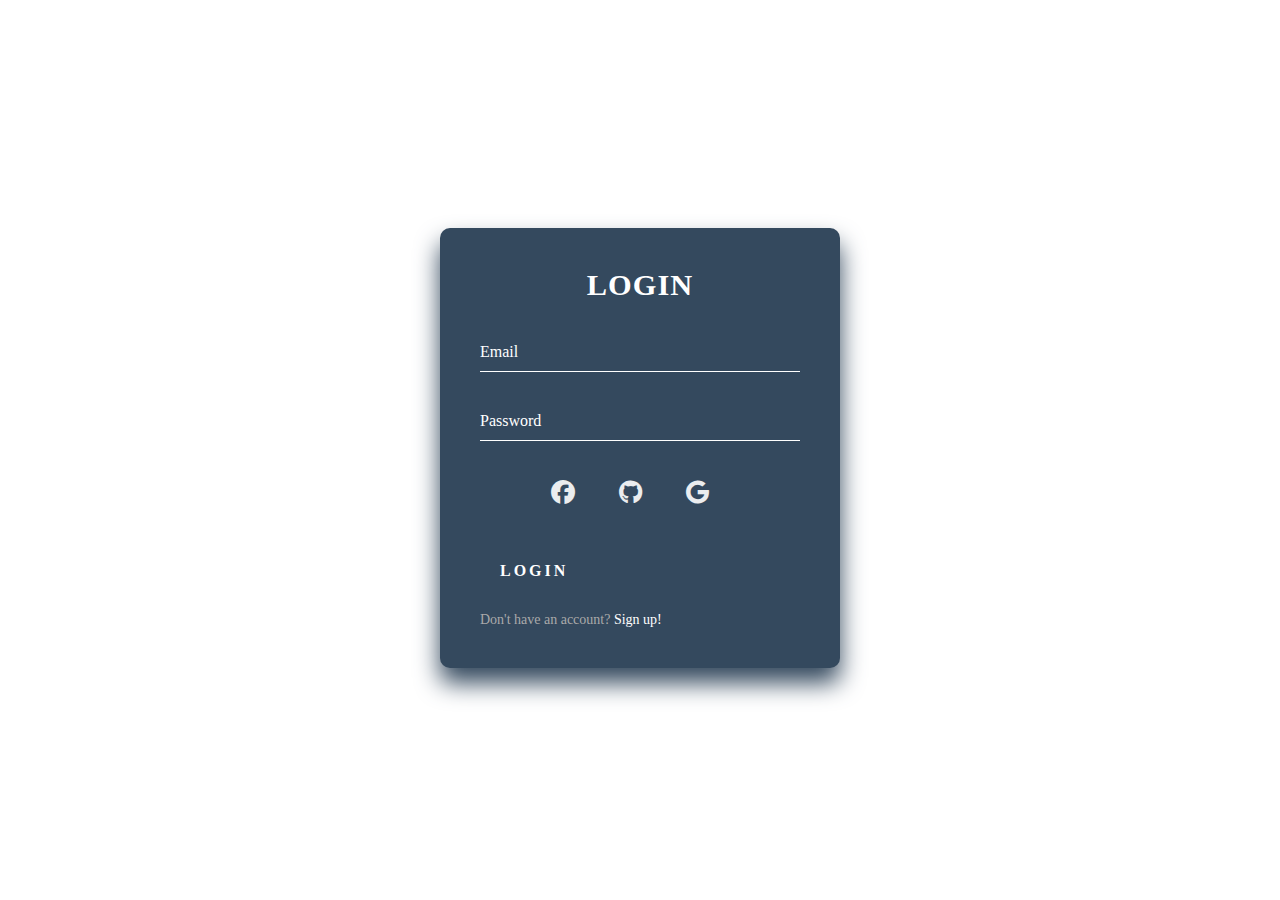
<file: index.html>
<!DOCTYPE html>
<html lang="en">
<head>
    <meta charset="UTF-8">
    <meta name="viewport" content="width=device-width, initial-scale=1.0">
    <title>Document</title>
    <link rel="stylesheet" href="https://cdnjs.cloudflare.com/ajax/libs/font-awesome/6.4.0/css/all.min.css">
    <link rel="stylesheet" href="login.css">
    <link rel="stylesheet" href="https://cdnjs.cloudflare.com/ajax/libs/font-awesome/6.4.2/css/all.min.css">
    <script defer src="AppLogin.js" ></script>
</head>
<body>
<!-- <a href="logout.html"></a> -->
<div class="login-box">
   <!-- <a href="loader.html"></a> -->
    <p class="lg">Login</p>
    <form>
      <div class="user-box">
        <input required="" name="email" type="text" id="email"  autocomplete="off">
        <label>Email</label>
      </div>
      <div class="user-box">
        <input required="" name="pass" type="password" id="pass" autocomplete="off">
        <label>Password</label>
        <div class="media" >
            <i class="fa-brands fa-facebook fa-xl" style="color: #ebedef;"></i>
            <i class="fa-brands fa-github fa-xl" style="color: #ebedef;"></i>
            <i class="fa-brands fa-google fa-xl" style="color:  #ebedef;"></i>
    </div>
      </div>
      
      <a href="#" onclick="login() " >
        <span></span>
        <span></span>
        <span></span>
        <span></span>
        Login
      </a>
      
    </form>
    <br>
    
    <p>Don't have an account? <a href="./Signup.html" class="a2">Sign up!</a></p>
  </div>
</body>
</html>
</file>
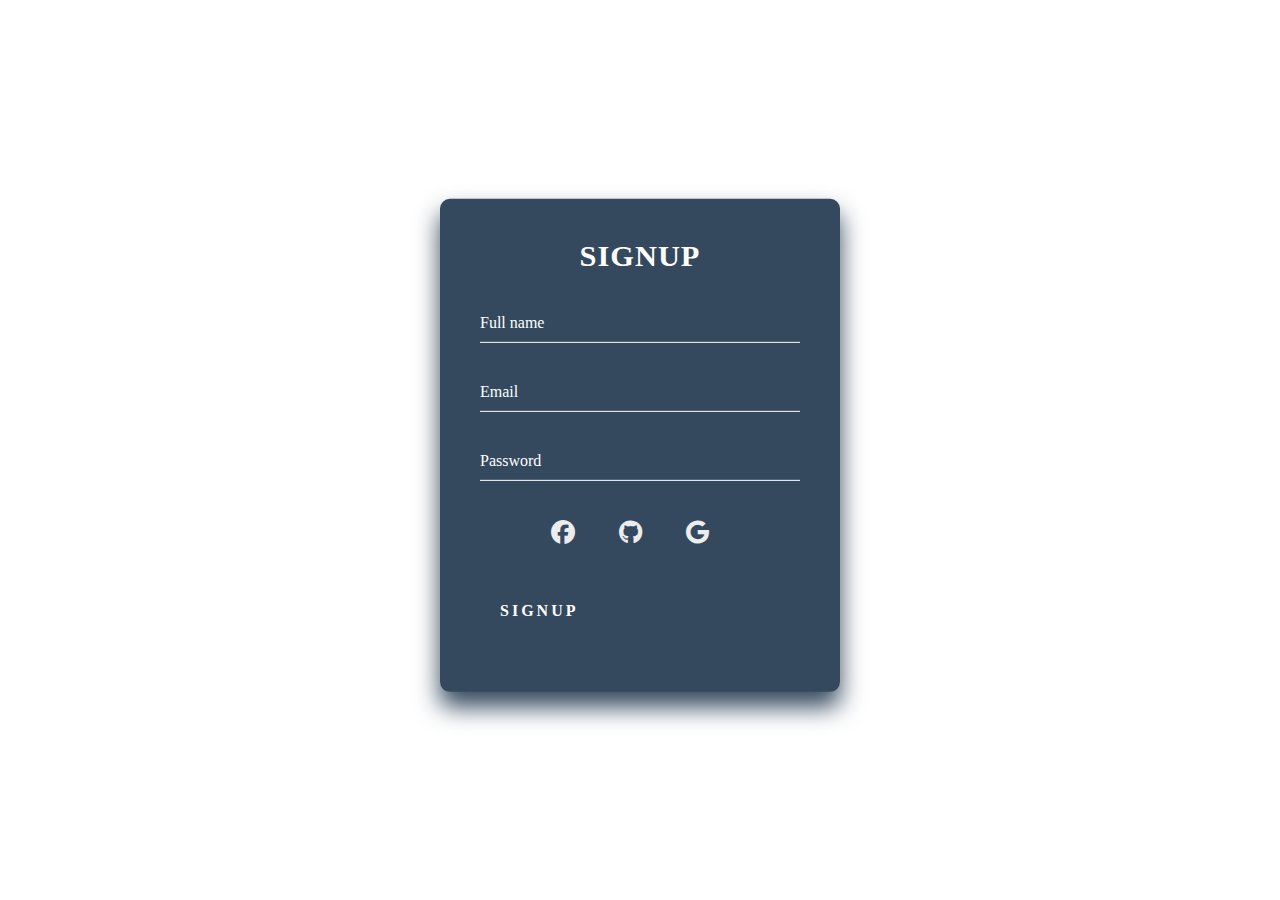
<file: Signup.html>
<!DOCTYPE html>
<html lang="en">
<head>
    <meta charset="UTF-8">
    <meta name="viewport" content="width=device-width, initial-scale=1.0">
    <title>Document</title>
    <link rel="stylesheet" href="https://cdnjs.cloudflare.com/ajax/libs/font-awesome/6.4.0/css/all.min.css">
    <!-- <link rel="stylesheet" href="login.css"> -->
    <link rel="stylesheet" href="Sign.css">
    <script defer src="AppLogin.js" ></script>
</head>
<body>
    <div class="login-box">
   
        <p class="lg">Signup</p>
        <form>
            <div class="user-box">
                <input required="" name="email" type="text" id="user1"  autocomplete="off">
                <label>Full name</label>
              </div>
          <div class="user-box">
            <input required="" name="email" type="text" id="email1"  autocomplete="off">
            <label>Email</label>
          </div>
          <div class="user-box">
            <input required="" name="pass" type="password" id="pass1" autocomplete="off">
            <label>Password</label>
            <div class="media" >
                <i class="fa-brands fa-facebook fa-xl" style="color: #ebedef;"></i>
                <i class="fa-brands fa-github fa-xl" style="color: #ebedef;"></i>
                <i class="fa-brands fa-google fa-xl" style="color:  #ebedef;"></i>
        </div>
          </div>
          
          <a href="#" onclick="signup()" >
            <span></span>
            <span></span>
            <span></span>
            <span></span>
            Signup
          </a>
          
        </form>
        <br>
        
        <!-- <p>Don't have an account? <a href="./Signup.html" class="a2">Sign up!</a></p> -->
      </div>


</body>
</html>
</file>
<file: login.css>
*{
    margin: 0;
    padding: 0;
    box-sizing: border-box;
}
body{
    overflow: hidden;
}
.login-box {
    position: absolute;
    top: 50%;
    left: 50%;
    width: 400px;
    padding: 40px;
    margin: 20px auto;
    transform: translate(-50%, -55%);
    background: #34495e;
    box-sizing: border-box;
    box-shadow: 0 15px 25px #34495e;
    border-radius: 10px;
  }
  
  .login-box .lg {
    margin: 0 0 30px;
    padding: 0;
    color: #fff;
    text-align: center;
    /* text-decoration: underline; */
    text-transform: uppercase;
    font-size: 1.9rem;
    font-weight: bold;
    letter-spacing: 1px;
  }
 
  
  
  .login-box .user-box {
    position: relative;
  }
  
  .login-box .user-box input {
    width: 100%;
    padding: 10px 0;
    font-size: 16px;
    color: #fff;
    margin-bottom: 30px;
    border: none;
    border-bottom: 1px solid #fff;
    outline: none;
    background: transparent;
  }
  
  .login-box .user-box label {
    position: absolute;
    top: 0;
    left: 0;
    padding: 10px 0;
    font-size: 16px;
    color: #fff;
    pointer-events: none;
    transition: 0.5s;
  }
  
  .login-box .user-box input:focus ~ label,
  .login-box .user-box input:valid ~ label {
    top: -20px;
    left: 0;
    color: #fff;
    font-size: 12px;
  }
  
  .login-box form a {
    position: relative;
    display: inline-block;
    padding: 10px 20px;
    font-weight: bold;
    color: #fff;
    font-size: 16px;
    text-decoration: none;
    text-transform: uppercase;
    overflow: hidden;
    transition: 0.5s ease-in-out;
    margin-top: 40px;
    letter-spacing: 3px
  }
  
  .login-box a:hover {
    background: #fff;
    color: #34495e;
    border-radius: 5px;
  }
  
  .login-box a span {
    position: absolute;
    display: block;
  }
  .login-box .user-box .media{
    text-align: center;

  }
  .login-box .user-box .media .fa-brands{
    
    margin: 20px 30px 20px 10px;
    
  }
  .media .fa-brands:hover{
    transform: scale(1.3);
  }
  .login-box a span:nth-child(1) {
    top: 0;
    left: -100%;
    width: 100%;
    height: 2px;
    background: linear-gradient(90deg, transparent, #fff);
    animation: btn-anim1 1.5s linear infinite;
  }
  
  @keyframes btn-anim1 {
    0% {
      left: -100%;
    }
  
    50%,100% {
      left: 100%;
    }
  }
  
  .login-box a span:nth-child(2) {
    top: -100%;
    right: 0;
    width: 2px;
    height: 100%;
    background: linear-gradient(180deg, transparent, #fff);
    animation: btn-anim2 1.5s linear infinite;
    animation-delay: .375s
  }
  
  @keyframes btn-anim2 {
    0% {
      top: -100%;
    }
  
    50%,100% {
      top: 100%;
    }
  }
  
  .login-box a span:nth-child(3) {
    bottom: 0;
    right: -100%;
    width: 100%;
    height: 2px;
    background: linear-gradient(270deg, transparent, #fff);
    animation: btn-anim3 1.5s linear infinite;
    animation-delay: .75s
  }
  
  @keyframes btn-anim3 {
    0% {
      right: -100%;
    }
  
    50%,100% {
      right: 100%;
    }
  }
  
  .login-box a span:nth-child(4) {
    bottom: -100%;
    left: 0;
    width: 2px;
    height: 100%;
    background: linear-gradient(360deg, transparent, #fff);
    animation: btn-anim4 1.5s linear infinite;
    animation-delay: 1.125s
  }
  
  @keyframes btn-anim4 {
    0% {
      bottom: -100%;
    }
  
    50%,100% {
      bottom: 100%;
    }
  }
  
  .login-box p:last-child {
    color: #aaa;
    font-size: 14px;
  }
  
  .login-box a.a2 {
    color: #fff;
    text-decoration: none;
  }
  
  .login-box a.a2:hover {
    background: transparent;
    color: #aaa;
    border-radius: 5px;
  }

  @media screen and (max-width: 400px)  {
    .login-box{
        width: 350px;
       
    }
  }

  @media screen and (max-width: 350px)  {
    .login-box{
        width: 300px;
       
    }
  }

  
  @media screen and (max-width: 300px)  {
    .login-box{
        width: 260px;
        
    }
    .login-box p:last-child {
        color: #aaa;
        font-size: 12px;
      }
      .login-box .user-box .media .fa-brands{
    
        margin: 20px 10px 20px 10px;
        
      }
  }
</file>
<file: Sign.css>
*{
    margin: 0;
    padding: 0;
    box-sizing: border-box;
}
body{
    overflow: hidden;
}
.login-box {
    position: absolute;
    top: 50%;
    left: 50%;
    width: 400px;
    padding: 40px;
    margin: 20px auto;
    transform: translate(-50%, -55%);
    background: #34495e;
    box-sizing: border-box;
    box-shadow: 0 15px 25px #34495e;
    border-radius: 10px;
  }
  
  .login-box .lg {
    margin: 0 0 30px;
    padding: 0;
    color: #fff;
    text-align: center;
    /* text-decoration: underline; */
    text-transform: uppercase;
    font-size: 1.9rem;
    font-weight: bold;
    letter-spacing: 1px;
  }
 
  
  
  .login-box .user-box {
    position: relative;
  }
  
  .login-box .user-box input {
    width: 100%;
    padding: 10px 0;
    font-size: 16px;
    color: #fff;
    margin-bottom: 30px;
    border: none;
    border-bottom: 1px solid #fff;
    outline: none;
    background: transparent;
  }
  
  .login-box .user-box label {
    position: absolute;
    top: 0;
    left: 0;
    padding: 10px 0;
    font-size: 16px;
    color: #fff;
    pointer-events: none;
    transition: 0.5s;
  }
  
  .login-box .user-box input:focus ~ label,
  .login-box .user-box input:valid ~ label {
    top: -20px;
    left: 0;
    color: #fff;
    font-size: 12px;
  }
  
  .login-box form a {
    position: relative;
    display: inline-block;
    padding: 10px 20px;
    font-weight: bold;
    color: #fff;
    font-size: 16px;
    text-decoration: none;
    text-transform: uppercase;
    overflow: hidden;
    transition: 0.5s ease-in-out;
    margin-top: 40px;
    letter-spacing: 3px
  }
  
  .login-box a:hover {
    background: #fff;
    color: #34495e;
    border-radius: 5px;
  }
  
  .login-box a span {
    position: absolute;
    display: block;
  }
  .login-box .user-box .media{
    text-align: center;

  }
  .login-box .user-box .media .fa-brands{
    
    margin: 20px 30px 20px 10px;
    
  }
  .media .fa-brands:hover{
    transform: scale(1.3);
  }
  .login-box a span:nth-child(1) {
    top: 0;
    left: -100%;
    width: 100%;
    height: 2px;
    background: linear-gradient(90deg, transparent, #fff);
    animation: btn-anim1 1.5s linear infinite;
  }
  
  @keyframes btn-anim1 {
    0% {
      left: -100%;
    }
  
    50%,100% {
      left: 100%;
    }
  }
  
  .login-box a span:nth-child(2) {
    top: -100%;
    right: 0;
    width: 2px;
    height: 100%;
    background: linear-gradient(180deg, transparent, #fff);
    animation: btn-anim2 1.5s linear infinite;
    animation-delay: .375s
  }
  
  @keyframes btn-anim2 {
    0% {
      top: -100%;
    }
  
    50%,100% {
      top: 100%;
    }
  }
  
  .login-box a span:nth-child(3) {
    bottom: 0;
    right: -100%;
    width: 100%;
    height: 2px;
    background: linear-gradient(270deg, transparent, #fff);
    animation: btn-anim3 1.5s linear infinite;
    animation-delay: .75s
  }
  
  @keyframes btn-anim3 {
    0% {
      right: -100%;
    }
  
    50%,100% {
      right: 100%;
    }
  }
  
  .login-box a span:nth-child(4) {
    bottom: -100%;
    left: 0;
    width: 2px;
    height: 100%;
    background: linear-gradient(360deg, transparent, #fff);
    animation: btn-anim4 1.5s linear infinite;
    animation-delay: 1.125s
  }
  
  @keyframes btn-anim4 {
    0% {
      bottom: -100%;
    }
  
    50%,100% {
      bottom: 100%;
    }
  }
  
  .login-box p:last-child {
    color: #aaa;
    font-size: 14px;
  }
  
 

  @media screen and (max-width: 400px)  {
    .login-box{
        width: 350px;
       
    }
  }

  @media screen and (max-width: 350px)  {
    .login-box{
        width: 300px;
       
    }
  }

  
  @media screen and (max-width: 300px)  {
    .login-box{
        width: 260px;
        
    }
    .login-box p:last-child {
        color: #aaa;
        font-size: 12px;
      }
      .login-box .user-box .media .fa-brands{
    
        margin: 20px 10px 20px 10px;
        
      }
  }
</file>
